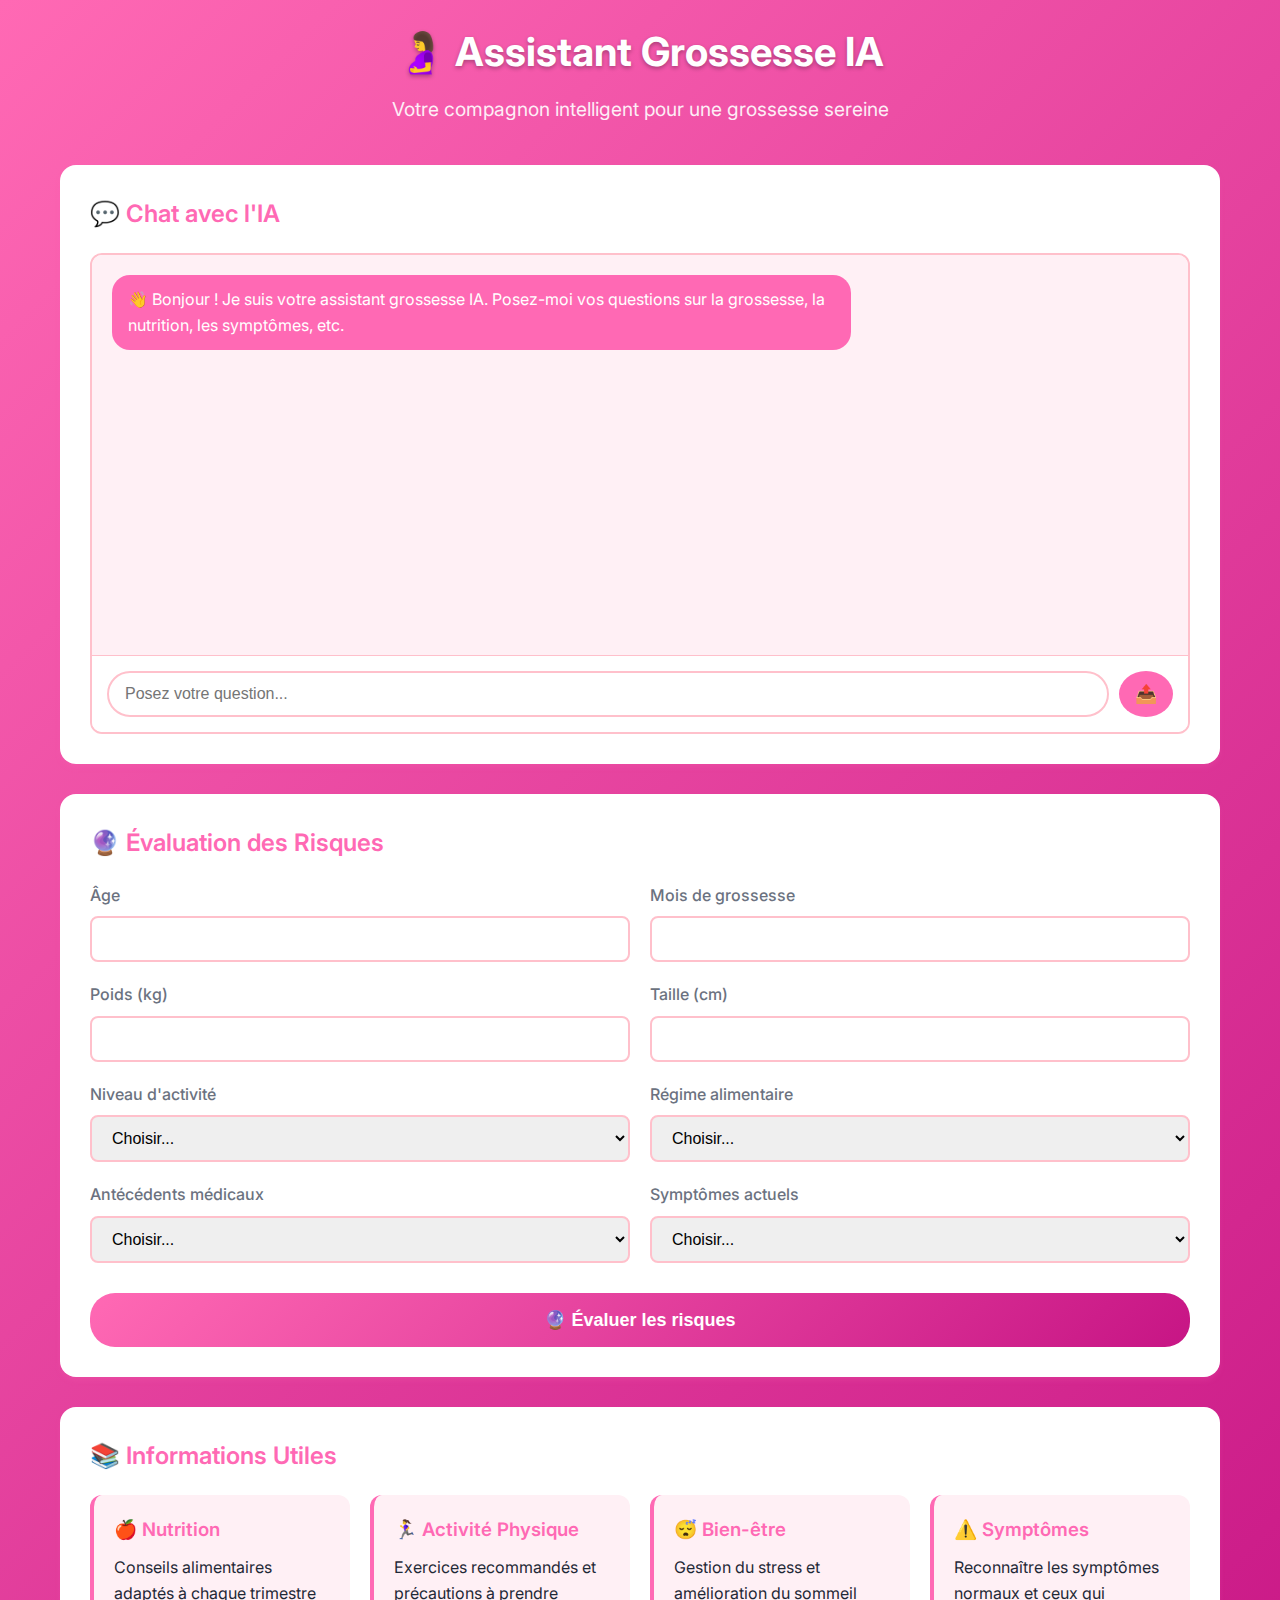
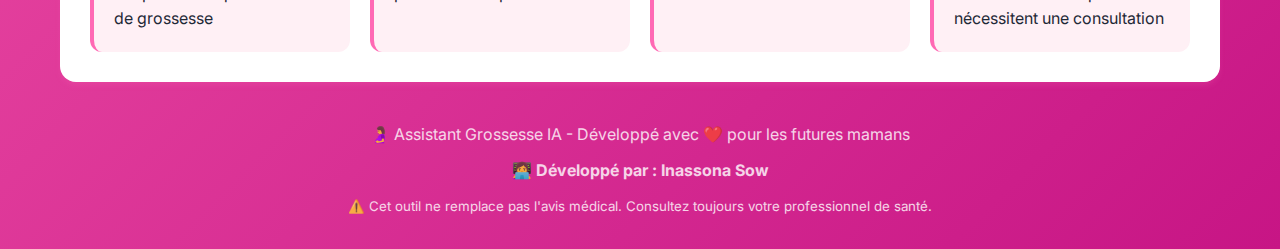
<file: grossesse_bot/surge_build/index.html>
<!DOCTYPE html>
<html lang="fr">
<head>
    <meta charset="UTF-8">
    <meta name="viewport" content="width=device-width, initial-scale=1.0">
    <title>🤰 Chatbot Grossesse - Assistant IA</title>
    <link rel="stylesheet" href="styles.css">
    <link href="https://fonts.googleapis.com/css2?family=Inter:wght@300;400;500;600;700&display=swap" rel="stylesheet">
</head>
<body>
    <div class="container">
        <header class="header">
            <h1>🤰 Assistant Grossesse IA</h1>
            <p>Votre compagnon intelligent pour une grossesse sereine</p>
        </header>
        
        <main class="main-content">
            <!-- Section Chatbot -->
            <section class="chatbot-section">
                <h2>💬 Chat avec l'IA</h2>
                <div class="chat-container">
                    <div class="chat-messages" id="chatMessages">
                        <div class="message bot-message">
                            <div class="message-content">
                                <p>👋 Bonjour ! Je suis votre assistant grossesse IA. Posez-moi vos questions sur la grossesse, la nutrition, les symptômes, etc.</p>
                            </div>
                        </div>
                    </div>
                    <div class="chat-input-container">
                        <input type="text" id="chatInput" placeholder="Posez votre question..." maxlength="500">
                        <button id="sendButton">📤</button>
                    </div>
                </div>
            </section>
            
            <!-- Section Prédiction de Risque -->
            <section class="prediction-section">
                <h2>🔮 Évaluation des Risques</h2>
                <form id="predictionForm" class="prediction-form">
                    <div class="form-row">
                        <div class="form-group">
                            <label for="age">Âge</label>
                            <input type="number" id="age" name="age" min="15" max="50" required>
                        </div>
                        <div class="form-group">
                            <label for="mois_grossesse">Mois de grossesse</label>
                            <input type="number" id="mois_grossesse" name="mois_grossesse" min="1" max="9" required>
                        </div>
                    </div>
                    
                    <div class="form-row">
                        <div class="form-group">
                            <label for="poids_kg">Poids (kg)</label>
                            <input type="number" id="poids_kg" name="poids_kg" min="40" max="150" step="0.1" required>
                        </div>
                        <div class="form-group">
                            <label for="taille_cm">Taille (cm)</label>
                            <input type="number" id="taille_cm" name="taille_cm" min="140" max="200" required>
                        </div>
                    </div>
                    
                    <div class="form-row">
                        <div class="form-group">
                            <label for="activite">Niveau d'activité</label>
                            <select id="activite" name="activite" required>
                                <option value="">Choisir...</option>
                                <option value="faible">Faible</option>
                                <option value="modérée">Modérée</option>
                                <option value="élevée">Élevée</option>
                            </select>
                        </div>
                        <div class="form-group">
                            <label for="regime">Régime alimentaire</label>
                            <select id="regime" name="regime" required>
                                <option value="">Choisir...</option>
                                <option value="omnivore">Omnivore</option>
                                <option value="végétarien">Végétarien</option>
                                <option value="autre">Autre</option>
                            </select>
                        </div>
                    </div>
                    
                    <div class="form-row">
                        <div class="form-group">
                            <label for="antecedents">Antécédents médicaux</label>
                            <select id="antecedents" name="antecedents" required>
                                <option value="">Choisir...</option>
                                <option value="aucun">Aucun</option>
                                <option value="hypertension">Hypertension</option>
                                <option value="diabète">Diabète</option>
                                <option value="asthme">Asthme</option>
                                <option value="autre">Autre</option>
                            </select>
                        </div>
                        <div class="form-group">
                            <label for="symptome">Symptômes actuels</label>
                            <select id="symptome" name="symptome" required>
                                <option value="">Choisir...</option>
                                <option value="aucun">Aucun</option>
                                <option value="nausée">Nausée</option>
                                <option value="fatigue">Fatigue</option>
                                <option value="douleur">Douleur</option>
                            </select>
                        </div>
                    </div>
                    
                    <button type="submit" class="submit-btn">🔮 Évaluer les risques</button>
                </form>
                
                <div id="predictionResult" class="prediction-result hidden"></div>
            </section>
            
            <!-- Section Informations -->
            <section class="info-section">
                <h2>📚 Informations Utiles</h2>
                <div class="info-grid">
                    <div class="info-card">
                        <h3>🍎 Nutrition</h3>
                        <p>Conseils alimentaires adaptés à chaque trimestre de grossesse</p>
                    </div>
                    <div class="info-card">
                        <h3>🏃‍♀️ Activité Physique</h3>
                        <p>Exercices recommandés et précautions à prendre</p>
                    </div>
                    <div class="info-card">
                        <h3>😴 Bien-être</h3>
                        <p>Gestion du stress et amélioration du sommeil</p>
                    </div>
                    <div class="info-card">
                        <h3>⚠️ Symptômes</h3>
                        <p>Reconnaître les symptômes normaux et ceux qui nécessitent une consultation</p>
                    </div>
                </div>
            </section>
        </main>
        
        <footer class="footer">
            <p>🤰 Assistant Grossesse IA - Développé avec ❤️ pour les futures mamans</p>
            <p><strong>👩‍💻 Développé par : Inassona Sow</strong></p>
            <p><small>⚠️ Cet outil ne remplace pas l'avis médical. Consultez toujours votre professionnel de santé.</small></p>
        </footer>
    </div>
    
    <script src="app.js"></script>
</body>
</html>
</file>
<file: grossesse_bot/surge_build/styles.css>
/* Styles pour l'Assistant Grossesse IA */

:root {
    --primary-color: #ff69b4;      /* Rose vif */
    --secondary-color: #c71585;    /* Rose sombre */
    --accent-color: #ffb6c1;       /* Rose clair */
    --success-color: #4ade80;
    --warning-color: #fbbf24;
    --error-color: #f87171;
    --text-primary: #1f2937;
    --text-secondary: #6b7280;
    --bg-primary: #ffffff;
    --bg-secondary: #fff0f5;       /* Rose très clair */
    --border-color: #ffc0cb;       /* Rose clair */
    --shadow: 0 4px 6px -1px rgba(255, 105, 180, 0.2);
}

* {
    margin: 0;
    padding: 0;
    box-sizing: border-box;
}

body {
    font-family: 'Inter', -apple-system, BlinkMacSystemFont, sans-serif;
    line-height: 1.6;
    color: var(--text-primary);
    background: linear-gradient(135deg, var(--primary-color), var(--secondary-color));
    min-height: 100vh;
}

.container {
    max-width: 1200px;
    margin: 0 auto;
    padding: 20px;
}

/* Header */
.header {
    text-align: center;
    margin-bottom: 40px;
    color: white;
}

.header h1 {
    font-size: 2.5rem;
    font-weight: 700;
    margin-bottom: 10px;
    text-shadow: 0 2px 4px rgba(0, 0, 0, 0.3);
}

.header p {
    font-size: 1.2rem;
    opacity: 0.9;
}

/* Main Content */
.main-content {
    display: grid;
    gap: 30px;
}

/* Chatbot Section */
.chatbot-section, .prediction-section, .info-section {
    background: var(--bg-primary);
    border-radius: 16px;
    padding: 30px;
    box-shadow: var(--shadow);
}

.chatbot-section h2, .prediction-section h2, .info-section h2 {
    color: var(--primary-color);
    margin-bottom: 20px;
    font-size: 1.5rem;
    font-weight: 600;
}

/* Chat Container */
.chat-container {
    border: 2px solid var(--border-color);
    border-radius: 12px;
    overflow: hidden;
}

.chat-messages {
    height: 400px;
    overflow-y: auto;
    padding: 20px;
    background: var(--bg-secondary);
}

.message {
    margin-bottom: 15px;
    display: flex;
}

.bot-message {
    justify-content: flex-start;
}

.user-message {
    justify-content: flex-end;
}

.message-content {
    max-width: 70%;
    padding: 12px 16px;
    border-radius: 18px;
    background: var(--primary-color);
    color: white;
}

.user-message .message-content {
    background: var(--accent-color);
}

.chat-input-container {
    display: flex;
    padding: 15px;
    background: white;
    border-top: 1px solid var(--border-color);
}

#chatInput {
    flex: 1;
    padding: 12px 16px;
    border: 2px solid var(--border-color);
    border-radius: 25px;
    font-size: 16px;
    outline: none;
    transition: border-color 0.3s;
}

#chatInput:focus {
    border-color: var(--primary-color);
}

#sendButton {
    margin-left: 10px;
    padding: 12px 16px;
    background: var(--primary-color);
    color: white;
    border: none;
    border-radius: 50%;
    cursor: pointer;
    font-size: 18px;
    transition: transform 0.2s;
}

#sendButton:hover {
    transform: scale(1.1);
}

/* Prediction Form */
.prediction-form {
    display: grid;
    gap: 20px;
}

.form-row {
    display: grid;
    grid-template-columns: 1fr 1fr;
    gap: 20px;
}

.form-group {
    display: flex;
    flex-direction: column;
}

.form-group label {
    margin-bottom: 8px;
    font-weight: 500;
    color: var(--text-secondary);
}

.form-group input, .form-group select {
    padding: 12px 16px;
    border: 2px solid var(--border-color);
    border-radius: 8px;
    font-size: 16px;
    transition: border-color 0.3s;
}

.form-group input:focus, .form-group select:focus {
    outline: none;
    border-color: var(--primary-color);
}

.submit-btn {
    padding: 16px 32px;
    background: linear-gradient(135deg, var(--primary-color), var(--secondary-color));
    color: white;
    border: none;
    border-radius: 25px;
    font-size: 18px;
    font-weight: 600;
    cursor: pointer;
    transition: transform 0.2s;
    margin-top: 10px;
}

.submit-btn:hover {
    transform: translateY(-2px);
}

/* Prediction Result */
.prediction-result {
    margin-top: 20px;
    padding: 20px;
    border-radius: 12px;
    text-align: center;
}

.prediction-result.success {
    background: var(--success-color);
    color: white;
}

.prediction-result.warning {
    background: var(--warning-color);
    color: white;
}

.prediction-result.error {
    background: var(--error-color);
    color: white;
}

.hidden {
    display: none;
}

/* Info Grid */
.info-grid {
    display: grid;
    grid-template-columns: repeat(auto-fit, minmax(250px, 1fr));
    gap: 20px;
}

.info-card {
    padding: 20px;
    background: var(--bg-secondary);
    border-radius: 12px;
    border-left: 4px solid var(--primary-color);
}

.info-card h3 {
    color: var(--primary-color);
    margin-bottom: 10px;
    font-weight: 600;
}

/* Footer */
.footer {
    text-align: center;
    margin-top: 40px;
    color: white;
    opacity: 0.8;
}

.footer p {
    margin-bottom: 10px;
}

/* Responsive */
@media (max-width: 768px) {
    .container {
        padding: 15px;
    }
    
    .header h1 {
        font-size: 2rem;
    }
    
    .form-row {
        grid-template-columns: 1fr;
    }
    
    .info-grid {
        grid-template-columns: 1fr;
    }
    
    .chatbot-section, .prediction-section, .info-section {
        padding: 20px;
    }
}

/* Loading Animation */
.loading {
    display: inline-block;
    width: 20px;
    height: 20px;
    border: 3px solid rgba(255,255,255,.3);
    border-radius: 50%;
    border-top-color: #fff;
    animation: spin 1s ease-in-out infinite;
}

@keyframes spin {
    to { transform: rotate(360deg); }
}
</file>
